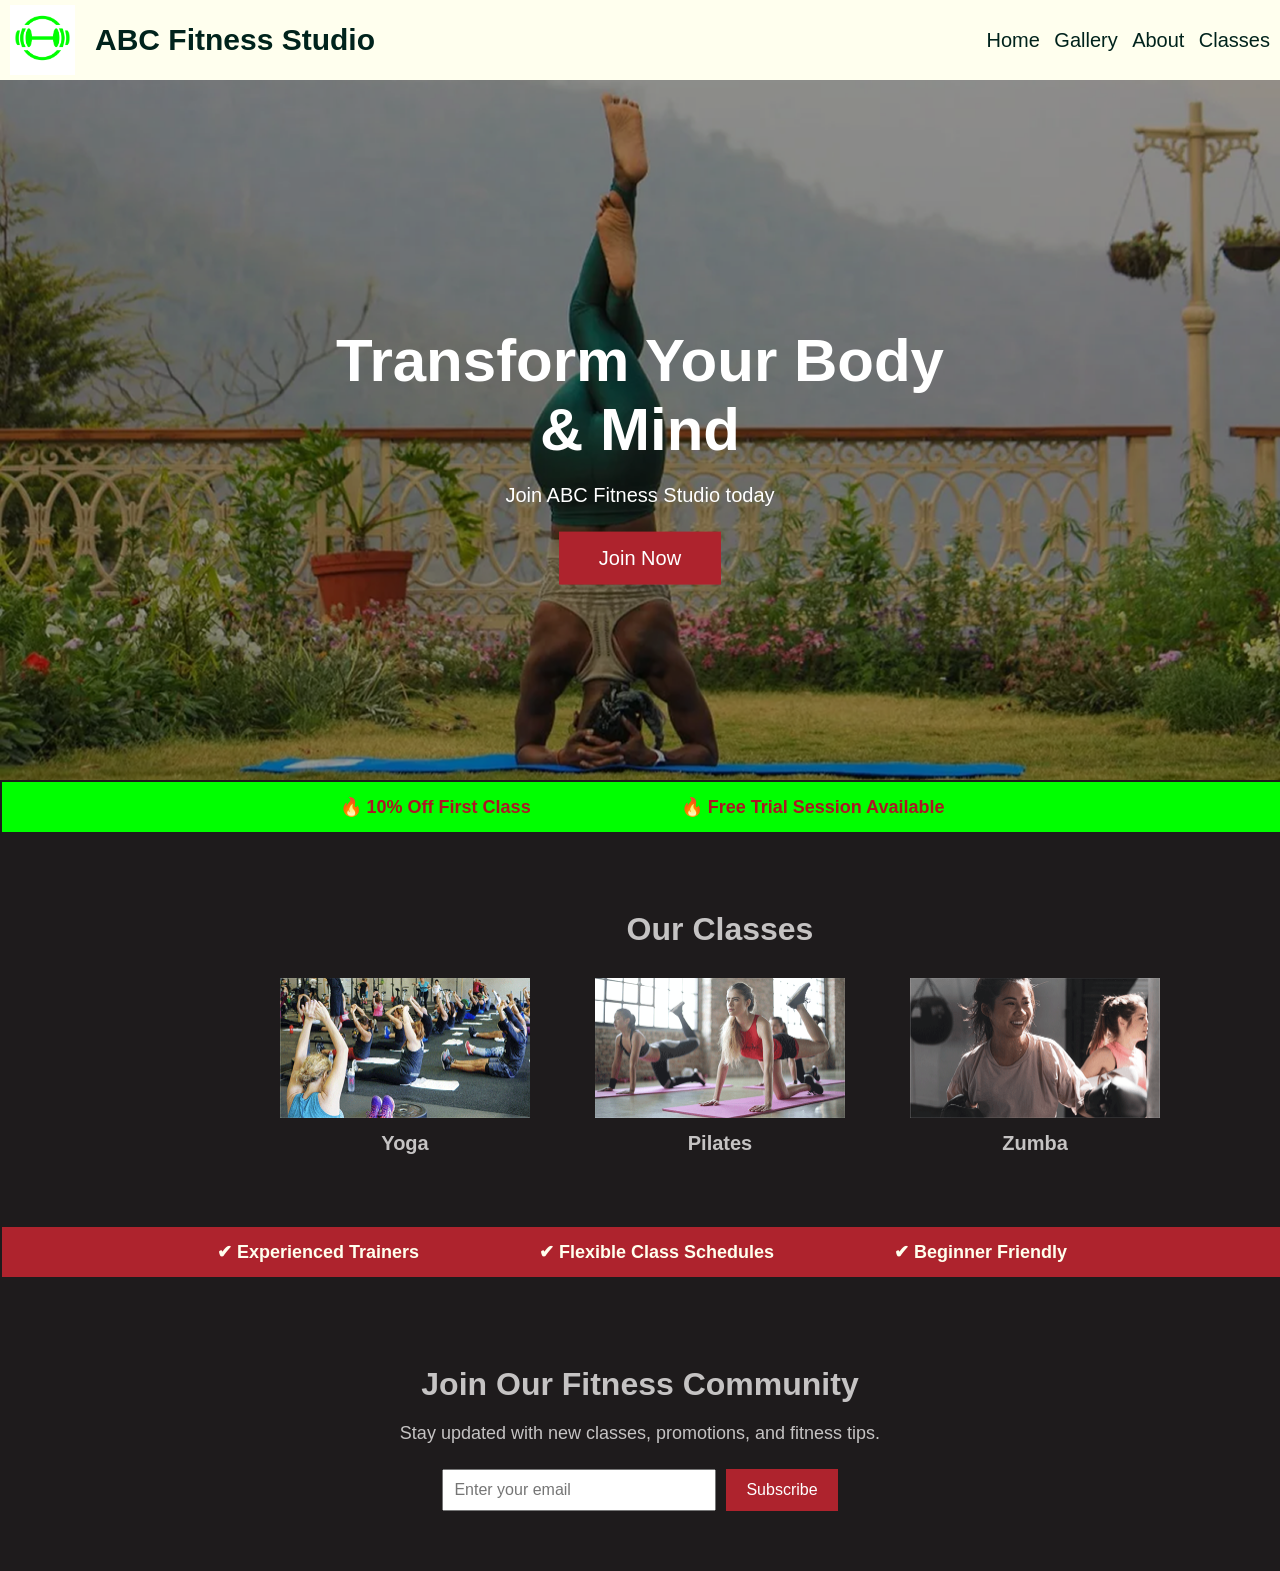
<file: index.html>
<!DOCTYPE html>
<html lang="en">

<head>
    <meta charset="UTF-8">
    <title>ABC Fitness Studio</title>
    <link rel="stylesheet" href="styles.css">
</head>

<body>

    <!-- HEADER -->
    <header class="header">

        <div class="header-inner">

            <!-- LEFT SIDE -->
            <div class="logo-title">
                <div class="logo-box">
                    <img src="Client2_LogoPalette1_00FF00.png" class="logo" alt="ABC Fitness Studio Logo">
                </div>
                <span class="site-title">ABC Fitness Studio</span>
            </div>

            <!-- RIGHT SIDE -->
            <nav class="nav">
                <a href="index.html">Home</a>
                <a href="gallery.html">Gallery</a>
                <a href="about.html">About</a>
                <a href="classes.html">Classes</a>
            </nav>

        </div>
    </header>

    <!-- HERO SECTION -->
    <section class="hero">

        <div class="hero-content">
            <h2>Transform Your Body & Mind</h2>
            <p>Join ABC Fitness Studio today</p>
            <button class="hero-button">Join Now</button>
        </div>

    </section>
        
    <!-- PROMO BAR -->
    <div class="promo-bar">
        <div class="promo-item">🔥 10% Off First Class</div>
        <div class="promo-item">🔥 Free Trial Session Available</div>
    </div>

    <div class="page-container">
        <!-- TEMP content so you can see spacing -->
        <main>
            <!-- CLASSES SECTION -->
            <section class="classes-section">

                <h2>Our Classes</h2>

                <div class="classes-container">

                    <div class="class-card">
                        <img src="Client2_GroupYoga.png" alt="Yoga">
                        <h3>Yoga</h3>
                    </div>

                    <div class="class-card">
                        <img src="Client2_GroupPilates.png" alt="Pilates">
                        <h3>Pilates</h3>
                    </div>

                    <div class="class-card">
                        <img src="Client2_GroupKickboxing.png" alt="Zumba">
                        <h3>Zumba</h3>
                    </div>

                </div>

            </section>
        </main>

    </div>

    <!-- BENEFITS BAR -->
    <div class="benefits-bar">
        <div class="benefit">✔ Experienced Trainers</div>
        <div class="benefit">✔ Flexible Class Schedules</div>
        <div class="benefit">✔ Beginner Friendly</div>
    </div>

    <!-- JOIN SECTION (separate, not nested) -->
    <section class="join-section">

        <div class="join-container">
            <h2>Join Our Fitness Community</h2>

            <p>Stay updated with new classes, promotions, and fitness tips.</p>

            <div class="join-form">
                <input type="email" placeholder="Enter your email">
                <button>Subscribe</button>
            </div>
        </div>

    </section>

</body>
</html>
</file>
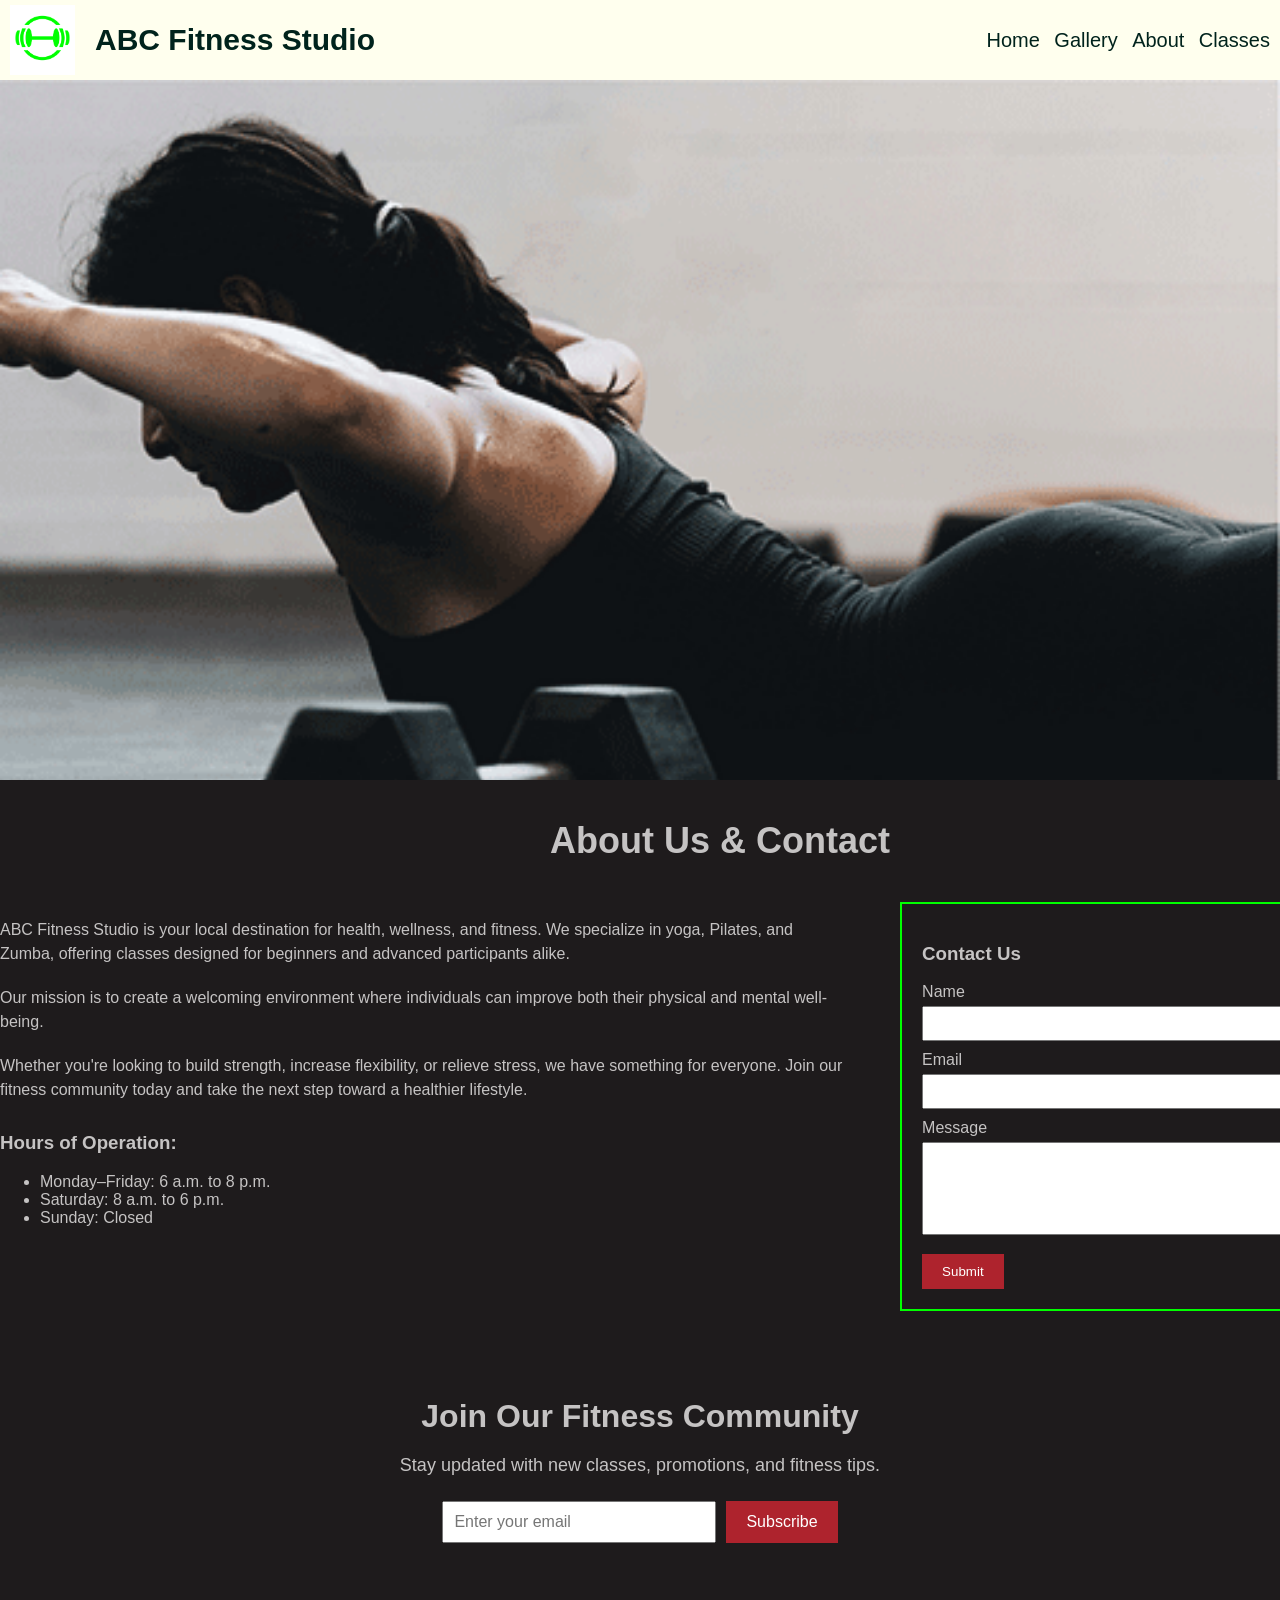
<file: about.html>
<!DOCTYPE html>
<html lang="en">

<head>
    <meta charset="UTF-8">
    <title>ABC Fitness Studio</title>
    <link rel="stylesheet" href="styles.css">
</head>

<body>

    <!-- HEADER -->
    <header class="header">

        <div class="header-inner">

            <!-- LEFT SIDE -->
            <div class="logo-title">
                <div class="logo-box">
                    <img src="Client2_LogoPalette1_00FF00.png" class="logo" alt="ABC Fitness Studio Logo">
                </div>
                <span class="site-title">ABC Fitness Studio</span>
            </div>

            <!-- RIGHT SIDE -->
            <nav class="nav">
                <a href="index.html">Home</a>
                <a href="gallery.html">Gallery</a>
                <a href="about.html">About</a>
                <a href="classes.html">Classes</a>
            </nav>

        </div>
    </header>

        <!-- HERO 3 SECTION -->
    <section class="hero3">

        </div>

    </section>

    <div class="page-container">
    <main>

        <!-- TITLE -->
        <section class="about-header">
            <h2>About Us & Contact</h2>
        </section>

        <!-- TWO COLUMN LAYOUT -->
        <section class="about-content">

            <!-- LEFT SIDE -->
            <div class="about-left">

                <p>
                    ABC Fitness Studio is your local destination for health, wellness, and fitness. 
                    We specialize in yoga, Pilates, and Zumba, offering classes designed for beginners and advanced participants alike.
                </p>

                <p>
                    Our mission is to create a welcoming environment where individuals can improve both their physical and mental well-being.
                </p>

                <p>
                    Whether you're looking to build strength, increase flexibility, or relieve stress, 
                    we have something for everyone. Join our fitness community today and take the next step toward a healthier lifestyle.
                </p>

                <h3>Hours of Operation:</h3>
                <ul>
                    <li>Monday–Friday: 6 a.m. to 8 p.m.</li>
                    <li>Saturday: 8 a.m. to 6 p.m.</li>
                    <li>Sunday: Closed</li>
                </ul>

            </div>

            <!-- RIGHT SIDE -->
            <div class="about-right">

                <h3>Contact Us</h3>

                <form>
                    <label>Name</label>
                    <input type="text">

                    <label>Email</label>
                    <input type="email">

                    <label>Message</label>
                    <textarea rows="5"></textarea>

                    <button type="submit">Submit</button>
                </form>

            </div>

        </section>

    </main>
    </div>

  


    <!-- JOIN SECTION (separate, not nested) -->
    <section class="join-section">

        <div class="join-container">
            <h2>Join Our Fitness Community</h2>

            <p>Stay updated with new classes, promotions, and fitness tips.</p>

            <div class="join-form">
                <input type="email" placeholder="Enter your email">
                <button>Subscribe</button>
            </div>
        </div>

    </section>

</body>
</html>
</file>
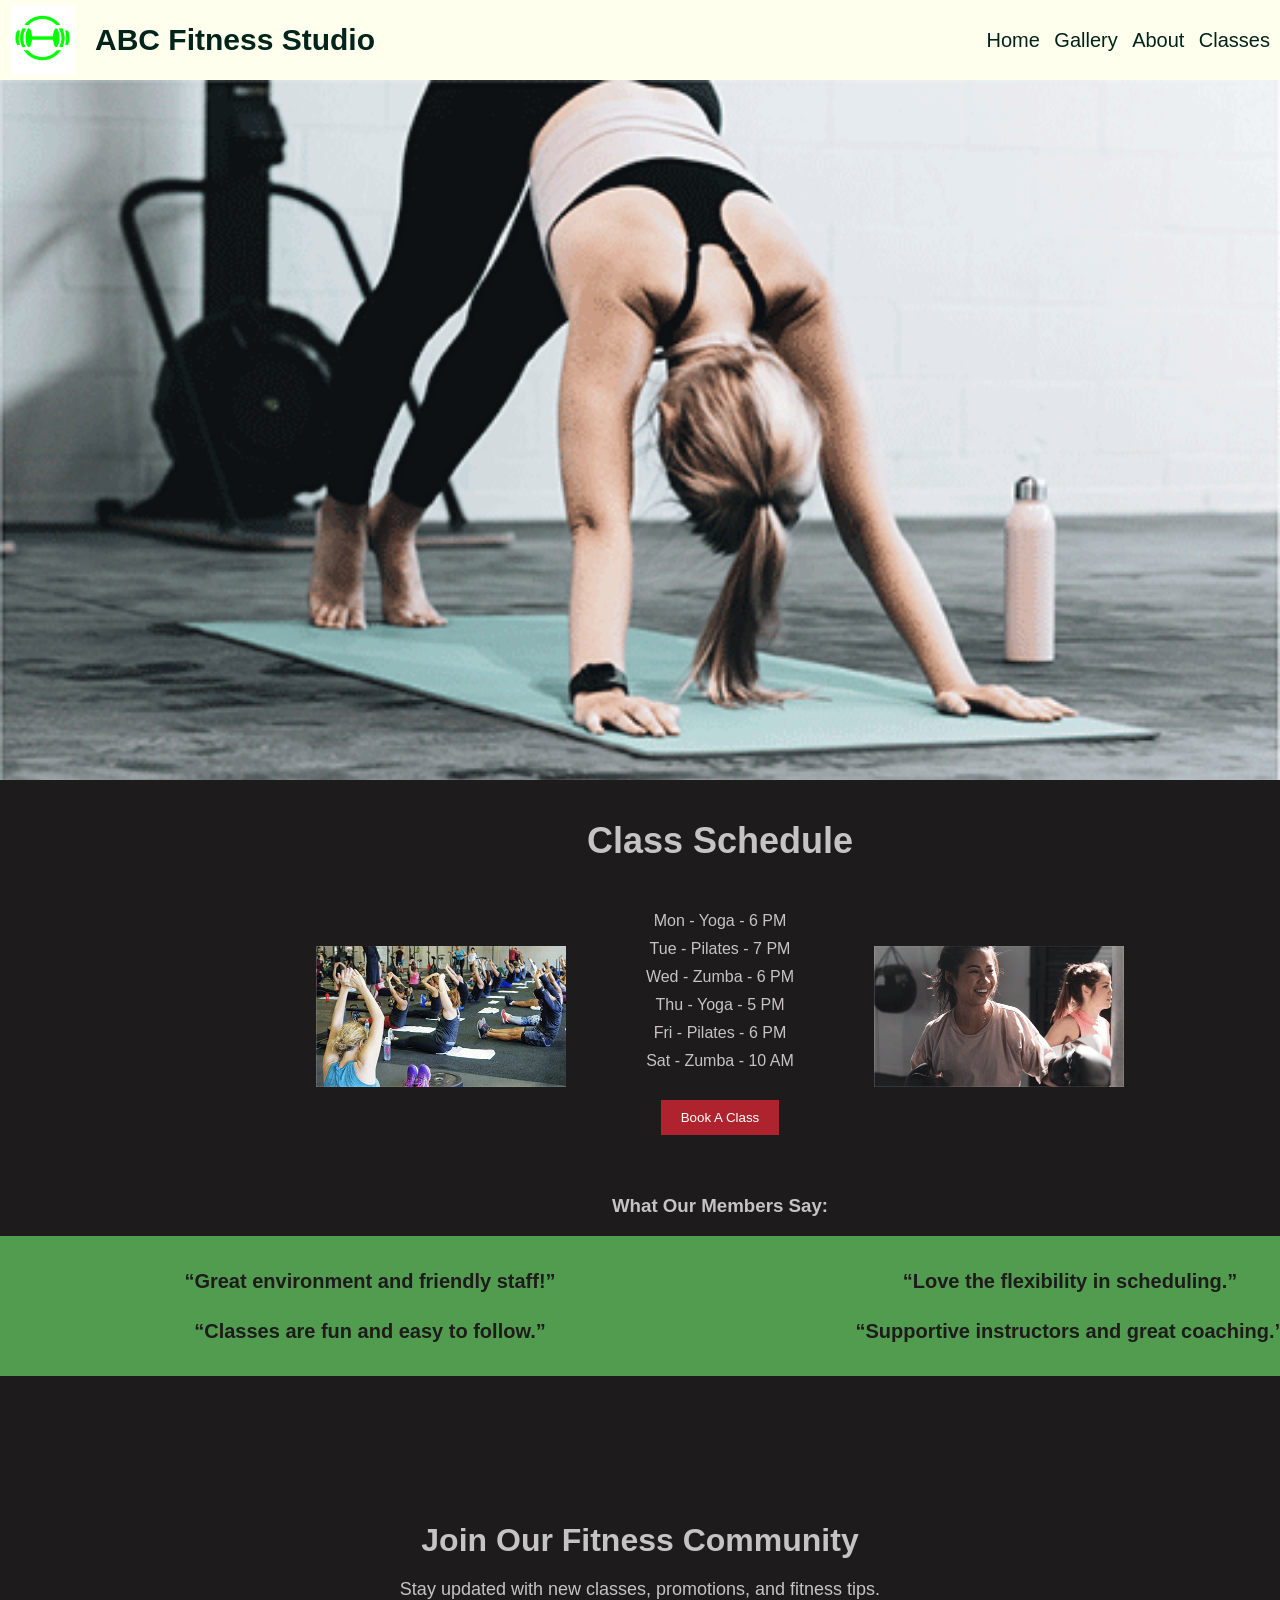
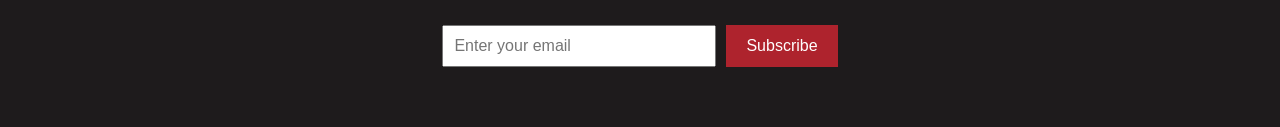
<file: classes.html>
<!DOCTYPE html>
<html lang="en">

<head>
    <meta charset="UTF-8">
    <title>ABC Fitness Studio</title>
    <link rel="stylesheet" href="styles.css">
</head>

<body>

    <!-- HEADER -->
    <header class="header">

        <div class="header-inner">

            <!-- LEFT SIDE -->
            <div class="logo-title">
                <div class="logo-box">
                    <img src="Client2_LogoPalette1_00FF00.png" class="logo" alt="ABC Fitness Studio Logo">
                </div>
                <span class="site-title">ABC Fitness Studio</span>
            </div>

            <!-- RIGHT SIDE -->
            <nav class="nav">
                <a href="index.html">Home</a>
                <a href="gallery.html">Gallery</a>
                <a href="about.html">About</a>
                <a href="classes.html">Classes</a>
            </nav>

        </div>
    </header>

    <!-- HERO 4 SECTION -->
    <section class="hero4">

        </div>

    </section>

    <div class="page-container">
    <main>

        <!-- TITLE -->
        <section class="classes-header">
            <h2>Class Schedule</h2>
        </section>

        <!-- MAIN 3-COLUMN LAYOUT -->
        <section class="schedule-section">

            <!-- LEFT IMAGE -->
            <div class="schedule-image">
                <img src="Client2_GroupYoga.png" alt="Class Image">
            </div>

            <!-- CENTER SCHEDULE -->
            <div class="schedule-list">
                <p>Mon - Yoga - 6 PM</p>
                <p>Tue - Pilates - 7 PM</p>
                <p>Wed - Zumba - 6 PM</p>
                <p>Thu - Yoga - 5 PM</p>
                <p>Fri - Pilates - 6 PM</p>
                <p>Sat - Zumba - 10 AM</p>

                <button>Book A Class</button>
            </div>

            <!-- RIGHT IMAGE -->
            <div class="schedule-image">
                <img src="Client2_GroupKickboxing.png" alt="Class Image">
            </div>

        </section>

        <!-- TESTIMONIALS -->
        <section class="testimonial-section">

            <h3>What Our Members Say:</h3>

            <div class="testimonials">

                <div>“Great environment and friendly staff!”</div>
                <div>“Love the flexibility in scheduling.”</div>

                <div>“Classes are fun and easy to follow.”</div>
                <div>“Supportive instructors and great coaching.”</div>

            </div>

        </section>

    </main>
    </div>

  


    <!-- JOIN SECTION (separate, not nested) -->
    <section class="join-section">

        <div class="join-container">
            <h2>Join Our Fitness Community</h2>

            <p>Stay updated with new classes, promotions, and fitness tips.</p>

            <div class="join-form">
                <input type="email" placeholder="Enter your email">
                <button>Subscribe</button>
            </div>
        </div>

    </section>

</body>
</html>
</file>
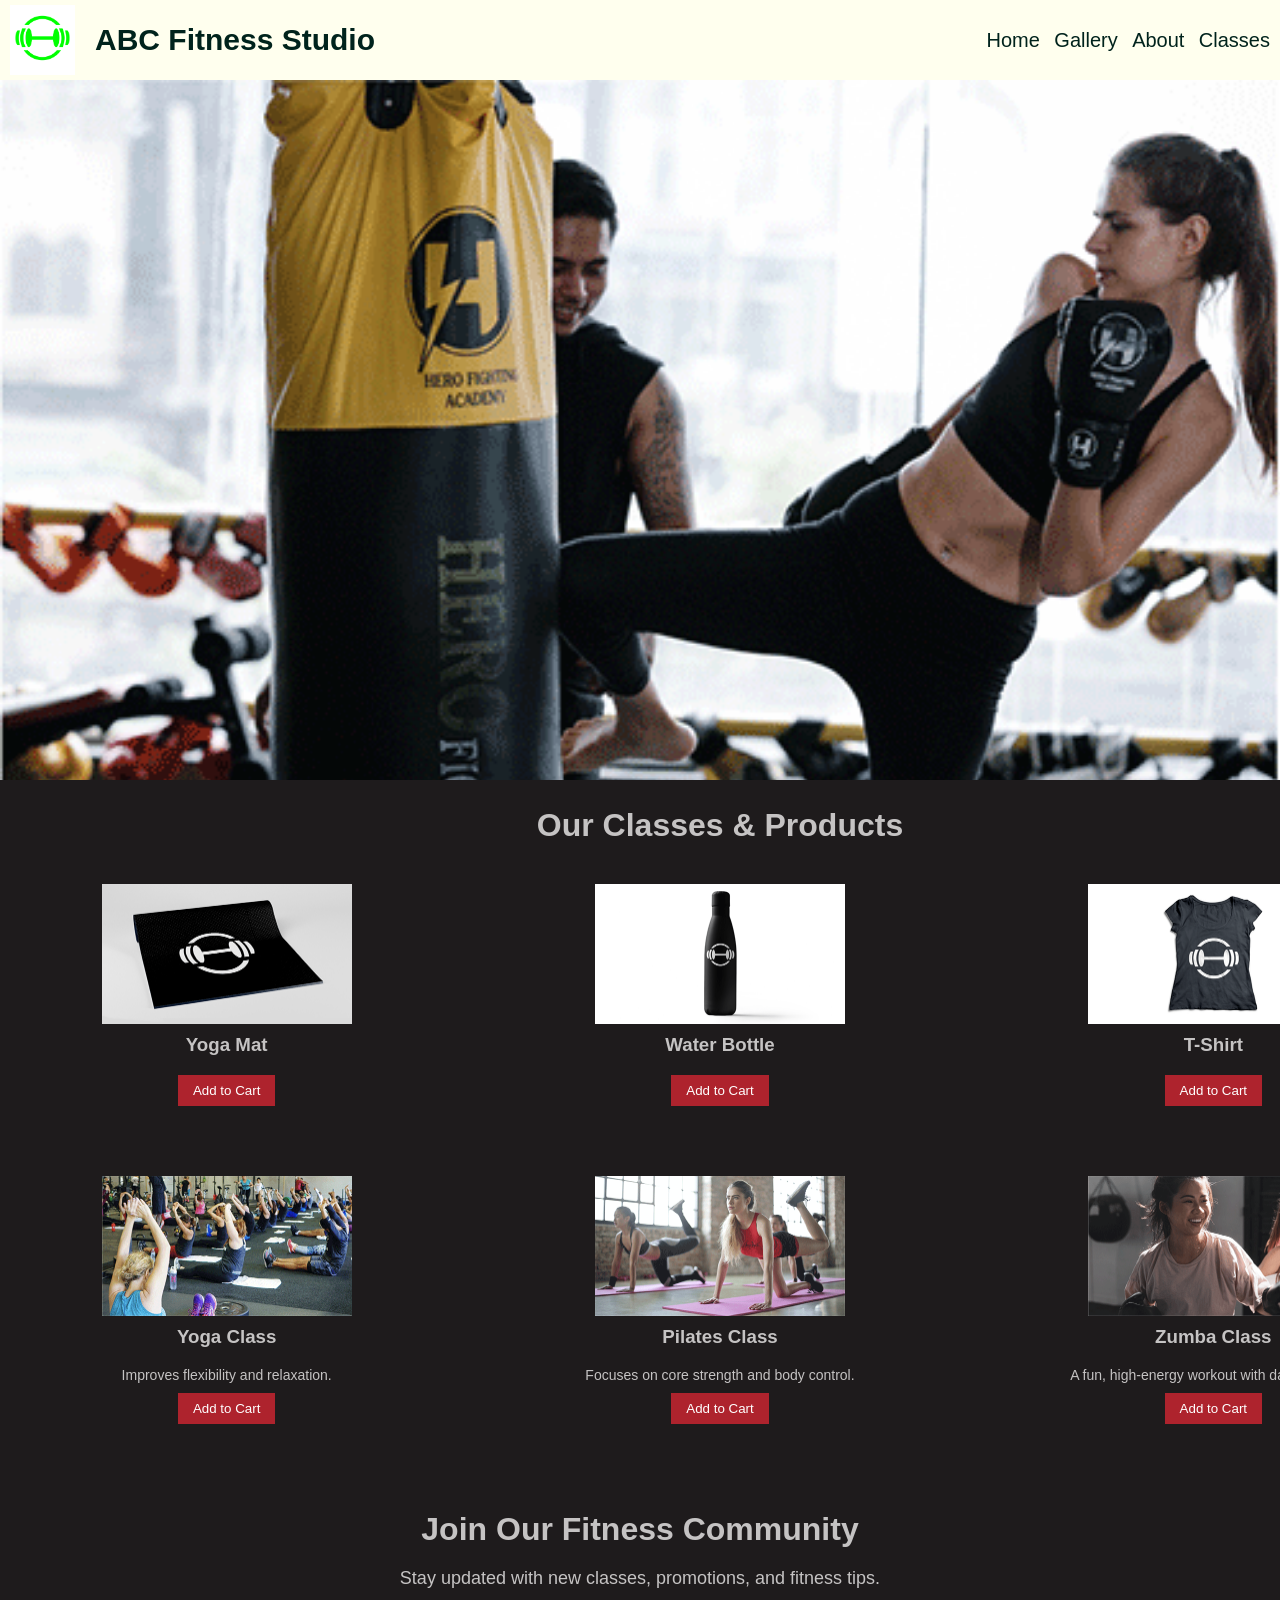
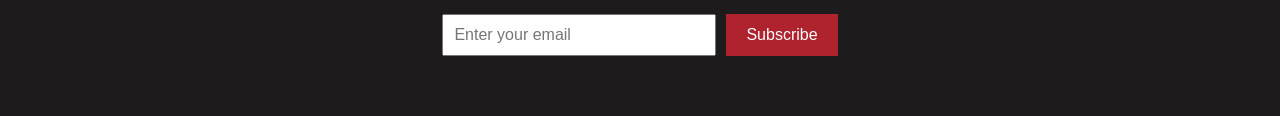
<file: gallery.html>
<!DOCTYPE html>
<html lang="en">

<head>
    <meta charset="UTF-8">
    <title>ABC Fitness Studio</title>
    <link rel="stylesheet" href="styles.css">
</head>

<body>

    <!-- HEADER -->
    <header class="header">

        <div class="header-inner">

            <!-- LEFT SIDE -->
            <div class="logo-title">
                <div class="logo-box">
                    <img src="Client2_LogoPalette1_00FF00.png" class="logo" alt="ABC Fitness Studio Logo">
                </div>
                <span class="site-title">ABC Fitness Studio</span>
            </div>

            <!-- RIGHT SIDE -->
            <nav class="nav">
                <a href="index.html">Home</a>
                <a href="gallery.html">Gallery</a>
                <a href="about.html">About</a>
                <a href="classes.html">Classes</a>
            </nav>

        </div>
    </header>

    <!-- HERO 2 SECTION -->
    <section class="hero2">

        </div>

    </section>

    <div class="page-container">
    <main>

        <!-- TITLE + CART BUTTON -->
        <section class="gallery-header">

            <h2>Our Classes & Products</h2>

            <button class="cart-button">View Shopping Cart</button>

        </section>

        <!-- GALLERY GRID -->
        <section class="gallery-grid">

            <!-- ROW 1 -->
            <div class="gallery-item">
                <img src="Client2_YogaMat.png" alt="Yoga Mat">
                <h3>Yoga Mat</h3>
                <button>Add to Cart</button>
            </div>

            <div class="gallery-item">
                <img src="Client2_WaterBottle.png" alt="Water Bottle">
                <h3>Water Bottle</h3>
                <button>Add to Cart</button>
            </div>

            <div class="gallery-item">
                <img src="Client2_TeeShirt.png" alt="T-Shirt">
                <h3>T-Shirt</h3>
                <button>Add to Cart</button>
            </div>

            <!-- ROW 2 -->
            <div class="gallery-item">
                <img src="Client2_GroupYoga.png" alt="Yoga Class">
                <h3>Yoga Class</h3>
                <p>Improves flexibility and relaxation.</p>
                <button>Add to Cart</button>
            </div>

            <div class="gallery-item">
                <img src="Client2_GroupPilates.png" alt="Pilates Class">
                <h3>Pilates Class</h3>
                <p>Focuses on core strength and body control.</p>
                <button>Add to Cart</button>
            </div>

            <div class="gallery-item">
                <img src="Client2_GroupKickboxing.png" alt="Zumba Class">
                <h3>Zumba Class</h3>
                <p>A fun, high-energy workout with dance moves.</p>
                <button>Add to Cart</button>
            </div>

        </section>

    </main>
    </div>    


    <!-- JOIN SECTION (separate, not nested) -->
    <section class="join-section">

        <div class="join-container">
            <h2>Join Our Fitness Community</h2>

            <p>Stay updated with new classes, promotions, and fitness tips.</p>

            <div class="join-form">
                <input type="email" placeholder="Enter your email">
                <button>Subscribe</button>
            </div>
        </div>

    </section>

</body>
</html>
</file>
<file: styles.css>
/* =============================== */
/* ✅ BASE PAGE */
/* =============================== */
body {
    margin: 0;
    background-color: #1E1B1C;
    color: #C5C3C3;
    font-family: Calibri, sans-serif;
}

/* CENTERED CONTENT */
.page-container {
    width: 1440px;
    margin: 0 auto;
}

/* =============================== */
/* ✅ FULL-WIDTH SECTIONS */
/* =============================== */
.header,
.hero,
.promo-bar,
.benefits-bar {
    width: 100%;
    margin: 0;
}

/* =============================== */
/* ✅ HEADER */
/* =============================== */
.header {
    background-color: #FFFFEE;
}

.header-inner {
    max-width: 1440px;
    margin: 0 auto;
    height: 80px;

    display: flex;
    align-items: center;
    justify-content: space-between;

    padding: 0 10px;
}

/* LEFT SIDE */
.logo-title {
    display: flex;
    align-items: center;
    gap: 20px;
}

.logo-box {
    background-color: white;
    padding: 5px;
}

.logo {
    width: 55px;
}

/* TITLE */
.site-title {
    font-family: "Trebuchet MS", sans-serif;
    font-weight: bold;
    font-size: 30px;
    color: #00231C;
}

/* NAV */
.nav a {
    text-decoration: none;
    color: #00231C;
    font-size: 20px;
    margin-left: 10px;
}

.nav a:hover {
    color: #AE232D;
}

/* =============================== */
/* ✅ HERO */
/* =============================== */
.hero {
    height: 700px;

    background-image: url("rishikesh-yogpeeth-CEGtclvmIII-unsplash-1.png");
    background-size: cover;
    background-position: center;
    background-repeat: no-repeat;

    position: relative;
}

/* OVERLAY */
.hero::before {
    content: "";
    position: absolute;
    inset: 0;
    background-color: rgba(0, 0, 0, 0.4);
}

/* CENTERED TEXT */
.hero-content {
    position: absolute;
    top: 50%;
    left: 50%;
    transform: translate(-50%, -50%);
    text-align: center;
    color: #FFFFFF;
}

.hero-content h2 {
    font-family: "Trebuchet MS", sans-serif;
    font-size: 60px;
    margin-bottom: 20px;
}

.hero-content p {
    font-size: 20px;
    margin-bottom: 25px;
}

/* BUTTON */
.hero-button {
    background-color: #AE232D;
    color: white;
    border: none;
    padding: 15px 40px;
    font-size: 20px;
    cursor: pointer;
}

.hero-button:hover {
    background-color: #519C4F;
}

/* =============================== */
/* ✅ PROMO BAR */
/* =============================== */
.promo-bar {
    height: 50px;
    background-color: #00FF00;
    border: 2px solid #1E1B1C;

    display: flex;
    justify-content: center;
    align-items: center;
    gap: 150px;
}

.promo-item {
    color: #AC1724;
    font-size: 18px;
    font-weight: bold;
}

/* =============================== */
/* ✅ CLASSES */
/* =============================== */
.classes-section {
    text-align: center;
    padding: 50px 0;
}

.classes-section h2 {
    font-size: 32px;
    margin-bottom: 30px;
}

.classes-container {
    display: flex;
    justify-content: space-between;
    align-items: center;

    max-width: 900px;
    margin: 0 auto;
}

.class-card {
    text-align: center;
    width: 30%;
}

.class-card img {
    width: 250px;
}

.class-card h3 {
    margin-top: 10px;
    font-size: 20px;
}

/* =============================== */
/* ✅ BENEFITS BAR */
/* =============================== */
.benefits-bar {
    width: 100vw;
    margin-left: calc(50% - 50vw);

    height: 50px;

    background-color: #AE232D;
    border: 2px solid #1E1B1C;

    display: flex;
    justify-content: center;
    align-items: center;
    gap: 120px;
}

.benefit {
    color: #FFFFEE;
    font-size: 18px;
    font-weight: bold;
}

/* =============================== */
/* ✅ JOIN SECTION */
/* =============================== */
.join-section {
    padding: 60px 0;
    text-align: center;
}

.join-container {
    max-width: 600px;
    margin: 0 auto;
}

.join-section h2 {
    font-size: 32px;
    margin-bottom: 20px;
}

.join-section p {
    font-size: 18px;
    margin-bottom: 25px;
}

/* FORM */
.join-form {
    display: flex;
    justify-content: center;
    gap: 10px;
}

.join-form input {
    padding: 10px;
    width: 250px;
    font-size: 16px;
}

.join-form button {
    background-color: #AE232D;
    color: white;
    border: none;
    padding: 10px 20px;
    font-size: 16px;
    cursor: pointer;
}

.join-form button:hover {
    background-color: #519C4F;
}

/* =============================== */
/* ✅ GALLERY HEADER */
/* =============================== */

.gallery-header {
    position: relative;
    text-align: center;
    margin-bottom: 40px;
}


.gallery-header h2 {
    font-size: 32px;
    text-align: center;
    width: 100%;
}


/* =============================== */
/* ✅ CART BUTTON */
/* =============================== */
.cart-button {
    position: absolute;
    right: 0;
    top: 0;

    background-color: #00FF00;
    color: #1E1B1C;
    border: 2px solid #1E1B1C;
    padding: 10px 15px;
    cursor: pointer;
}


/* =============================== */
/* ✅ GALLERY GRID */
/* =============================== */
.gallery-grid {
    display: grid;
    grid-template-columns: repeat(3, 1fr);
    gap: 70px 40px;  
}


/* EACH ITEM */
.gallery-item img {
    width: 250px;
    display: block;
    margin: 0 auto;
}


.gallery-item h3 {
    margin-top: 10px;
}

.gallery-item p {
    font-size: 14px;
    margin: 10px 0;
}

/* BUTTON */
.gallery-item button {
    background-color: #AE232D;
    color: white;
    border: none;
    padding: 8px 15px;
    cursor: pointer;
}

.gallery-item button:hover {
    background-color: #00FF00;
}

.gallery-item {
    text-align: center;
}

/* =============================== */
/* ✅ ABOUT HEADER */
/* =============================== */
.about-header {
    text-align: center;
    margin: 40px 0;
}

.about-header h2 {
    font-size: 36px;
}

/* =============================== */
/* ✅ 2-COLUMN LAYOUT */
/* =============================== */
.about-content {
    display: flex;
    justify-content: space-between;
    gap: 50px;
}

/* LEFT SIDE */
.about-left {
    width: 60%;
}

/* RIGHT SIDE */
.about-right {
    width: 35%;
    border: 2px solid #00FF00;
    padding: 20px;
}

/* TEXT STYLING */
.about-left p {
    margin-bottom: 20px;
    line-height: 1.5;
}

.about-left h3 {
    margin-top: 30px;
}

/* LIST */
.about-left ul {
    margin-top: 10px;
}

/* =============================== */
/* ✅ FORM */
/* =============================== */
.about-right label {
    display: block;
    margin-top: 10px;
}

.about-right input,
.about-right textarea {
    width: 100%;
    padding: 8px;
    margin-top: 5px;
}

.about-right button {
    margin-top: 15px;
    background-color: #AE232D;
    color: white;
    border: none;
    padding: 10px 20px;
    cursor: pointer;
}

.about-right button:hover {
    background-color: #519C4F;
}

/* =============================== */
/* ✅ CLASS PAGE HEADER */
/* =============================== */
.classes-header {
    text-align: center;
    margin: 40px 0;
}

.classes-header h2 {
    font-size: 36px;
}

/* =============================== */
/* ✅ 3-COLUMN SCHEDULE LAYOUT */
/* =============================== */
.schedule-section {
    display: flex;
    justify-content: center;
    align-items: center;
    gap: 80px;
    margin-bottom: 60px;
}


/* LEFT + RIGHT IMAGES */
.schedule-image img {
    width: 250px;
}

/* CENTER SCHEDULE */
.schedule-list {
    text-align: center;
}

.schedule-list p {
    margin: 10px 0;
}

/* BUTTON */
.schedule-list button {
    margin-top: 20px;
    background-color: #AE232D;
    color: white;
    border: none;
    padding: 10px 20px;
    cursor: pointer;
}

.schedule-list button:hover {
    background-color: #519C4F;
}

/* =============================== */
/* ✅ TESTIMONIALS */
/* =============================== */
.testimonial-section {
    text-align: center;
    margin-bottom: 60px;
}


.testimonials {
    display: grid;
    grid-template-columns: repeat(2, 1fr);
    gap: 20px;

    background-color: #519C4F;   /* ✅ Gains Green */
    padding: 30px;
}

.testimonials div {
    font-size: 20px;
    font-weight: bold;
    line-height: 1.5;
    color: #1E1B1C;   /* dark text for contrast */
}

/* =============================== */
/* ✅ HERO 2 */
/* =============================== */
.hero2 {
    height: 700px;

    background-image: url("Client2_IndividualKickboxing.png");
    background-size: cover;
    background-repeat: no-repeat;

    position: relative;
}

/* =============================== */
/* ✅ HERO 3 */
/* =============================== */
.hero3 {
    height: 700px;

    background-image: url("Client2_IndividualPilates.png");
    background-size: cover;
    background-repeat: no-repeat;
}

/* =============================== */
/* ✅ HERO 4 */
/* =============================== */
.hero4 {
    height: 700px;

    background-image: url("Client2_IndividualYoga.png");
    background-size: cover;
    background-repeat: no-repeat;
}
</file>
